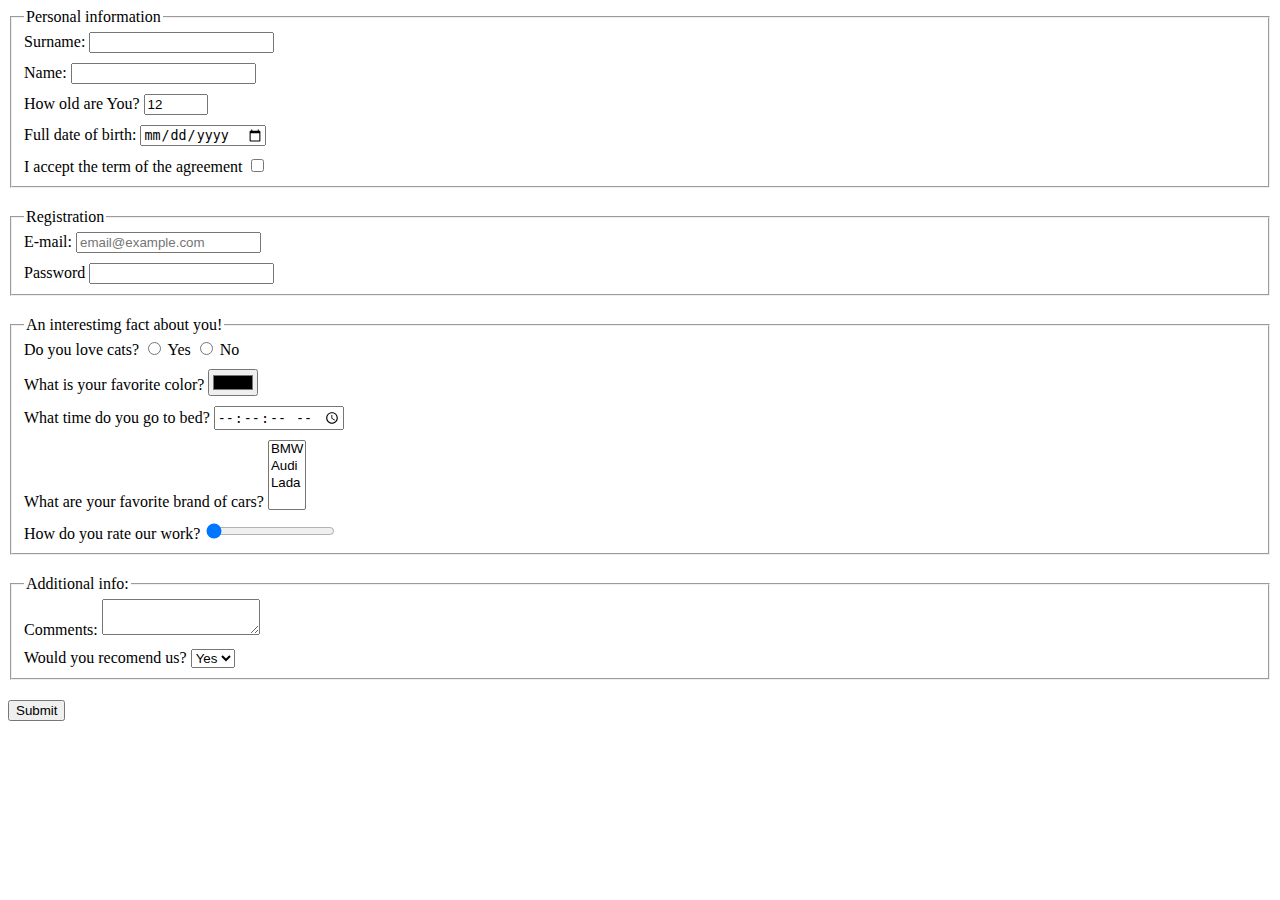
<file: index.html>
<!doctype html><html lang="en"><head><meta charset="UTF-8"><meta name="viewport" content="width=device-width, user-scalable=no, initial-scale=1.0, maximum-scale=1.0, minimum-scale=1.0"><meta http-equiv="X-UA-Compatible" content="ie=edge"><title>HTML Form</title><link rel="stylesheet" href="style.0fe692ee.css"></head><body> <form action="https://mate-academy-form-lesson.herokuapp.com/create-application" method="POST" autocomplete="off"> <fieldset class="block"> <legend>Personal information</legend> <div class="input"> <label for="surname">Surname:</label> <input type="text" id="surname" name="surname" required> </div> <div class="input"> <label for="name">Name:</label> <input type="text" id="name" name="name" required> </div> <div class="input"> <label for="age">How old are You? </label> <input type="number" name="age" id="age" value="12" max="100" min="12"> </div> <div class="input"> <label for="birth">Full date of birth:</label> <input type="date" name="birth" id="birth"> </div> <div class="input"> <label for="accept">I accept the term of the agreement</label> <input type="checkbox" name="accept" id="accept"> </div> </fieldset> <fieldset class="block"> <legend>Registration</legend> <div class="input"> <label for="mail">E-mail:</label> <input type="email" id="mail" name="mail" placeholder="email@example.com" required> </div> <div class="input"> <label for="pass">Password</label> <input type="password" id="pass" name="pass" minlength="4" maxlength="20" required> </div> </fieldset> <fieldset class="block"> <legend>An interestimg fact about you!</legend> <div class="input"> <span>Do you love cats?</span> <input type="radio" name="cat-yes" id="cat-yes"> <label for="cat-yes">Yes</label> <input type="radio" name="cat-no" id="cat-no"> <label for="cat-no">No</label> </div> <div class="input"> <label for="favorite-color">What is your favorite color?</label> <input type="color" name="favorite-color" id="favorite-color"> </div> <div class="input"> <label for="go-bed">What time do you go to bed?</label> <input type="time" name="go-bed" id="go-bed" step="1"> </div> <div class="input"> <label for="car">What are your favorite brand of cars?</label> <select name="car" id="car" multiple> <option value="BMW">BMW</option> <option value="Audi">Audi</option> <option value="Lada">Lada</option> </select> </div> <div class="input"> <label for="rate">How do you rate our work?</label> <input type="range" name="rate" id="rate" min="0" max="100" value="0"> </div> </fieldset> <fieldset class="block"> <legend>Additional info:</legend> <div class="input"> <label for="comments">Comments:</label> <textarea name="comments" id="comments" cols="17" rows="2">
          </textarea> </div> <div class="input"> <label for="recomends">Would you recomend us?</label> <select name="recomends" id="recomends"> <option value="yes">Yes</option> <option value="no">No</option> </select> </div> </fieldset> <input type="submit" value="Submit"> </form> <script type="text/javascript" src="main.e97352c4.js"></script> </body></html>
</file>
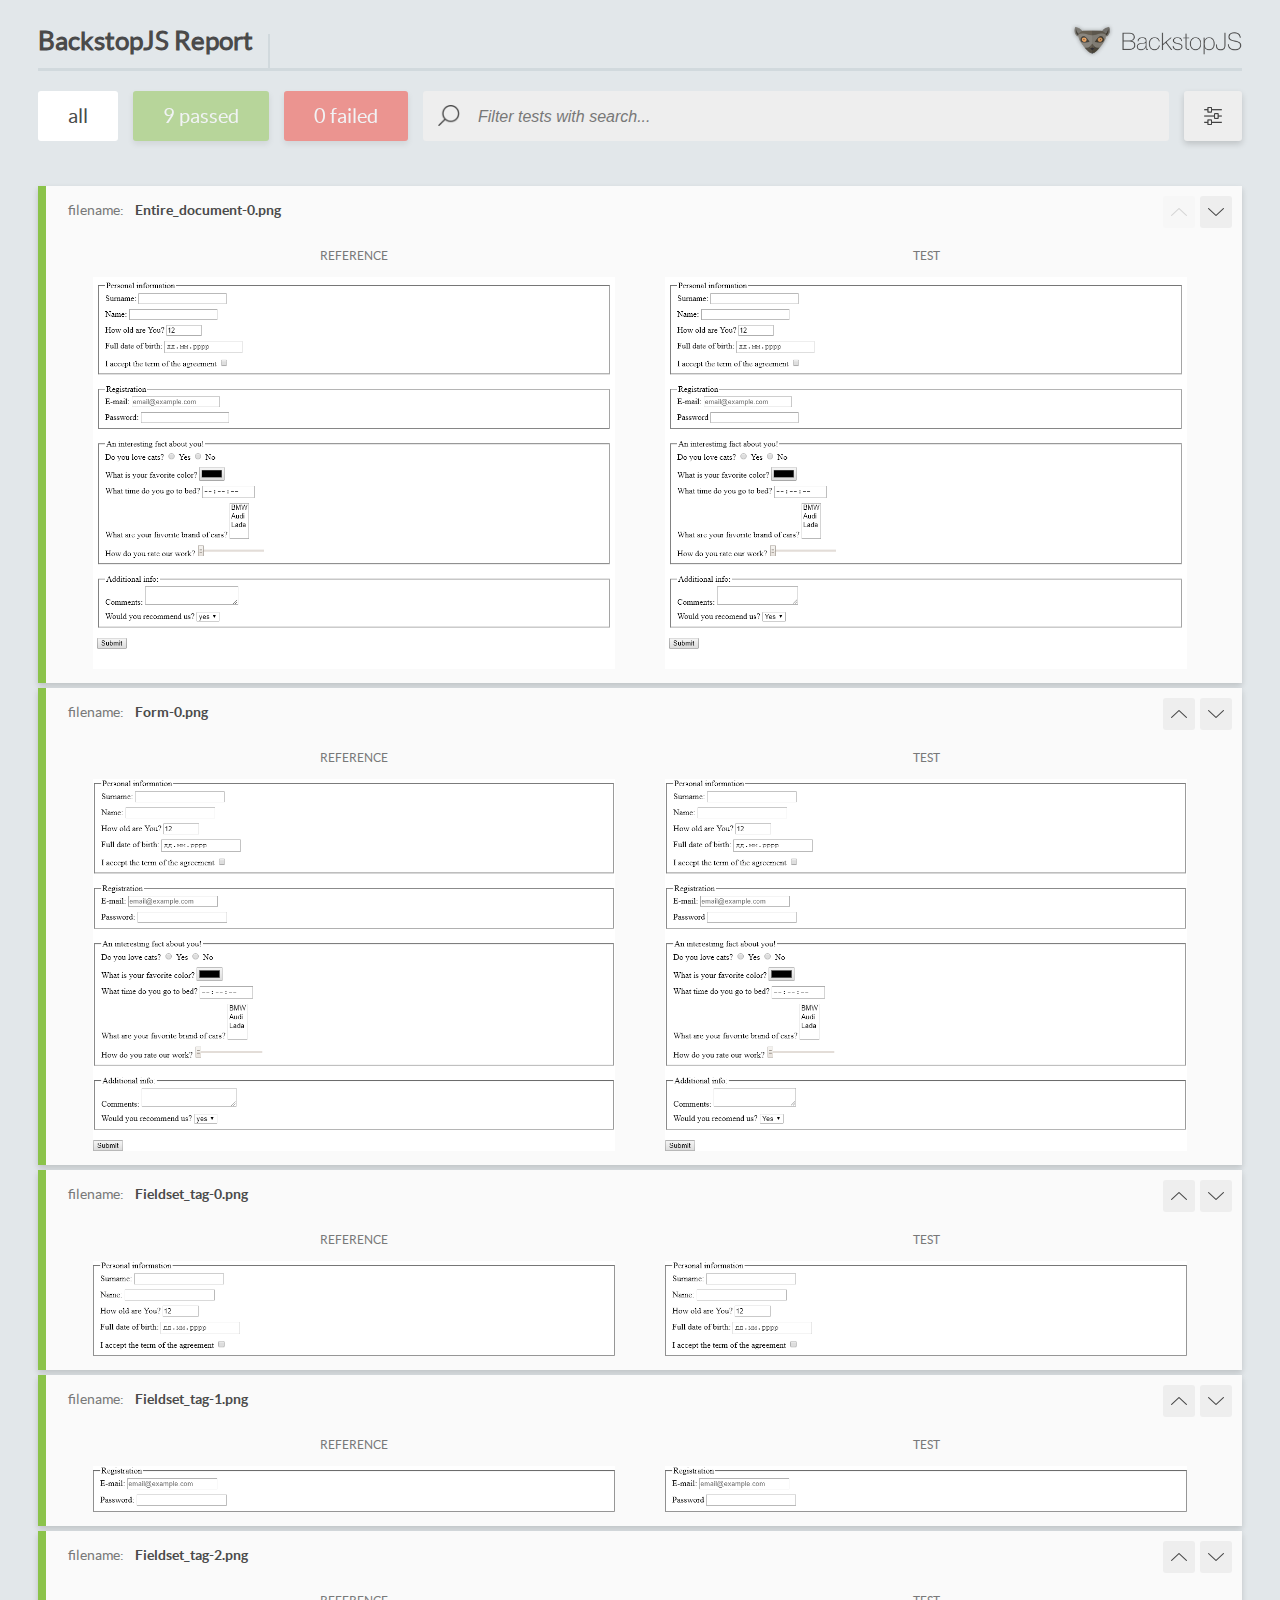
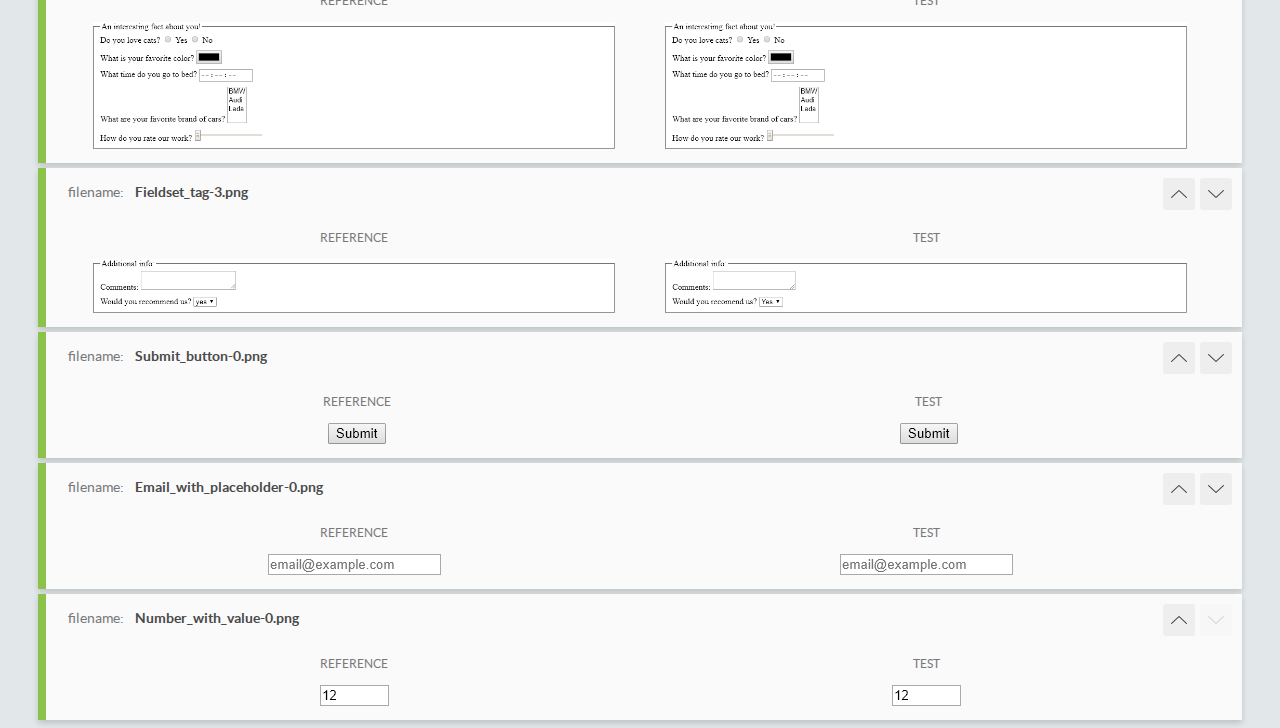
<file: report/html_report/index.html>
<!DOCTYPE html>
<html>
  <head>
    <meta charset="utf-8">
    <title>BackstopJS Report</title>

    <style>
      @font-face {
          font-family: 'latoregular';
          src: url('./assets/fonts/lato-regular-webfont.woff2') format('woff2'),
              url('./assets/fonts/lato-regular-webfont.woff') format('woff');
          font-weight: 400;
          font-style: normal;
      }
      @font-face {
          font-family: 'latobold';
          src: url('./assets/fonts/lato-bold-webfont.woff2') format('woff2'),
              url('./assets/fonts/lato-bold-webfont.woff') format('woff');
          font-weight: 700;
          font-style: normal;
      }

      .ReactModal__Body--open {
          overflow: hidden;
      }
      .ReactModal__Body--open .header {
        display: none;
      }

    </style>
  </head>
  <body style="background-color: #E2E7EA">
    <div id="root">

    </div>
    <script type="text/javascript">
      function report (report) { // eslint-disable-line no-unused-vars
        window.tests = report;
      }
    </script>
    <script type="text/javascript" src="config.js"></script>
    <script type="text/javascript" src="index_bundle.js"></script>
  </body>
</html>
</file>
<file: style.0fe692ee.css>
.block{margin-bottom:20px}.input{margin-bottom:10px}.input:last-child{margin:0}
/*# sourceMappingURL=style.0fe692ee.css.map */
</file>
